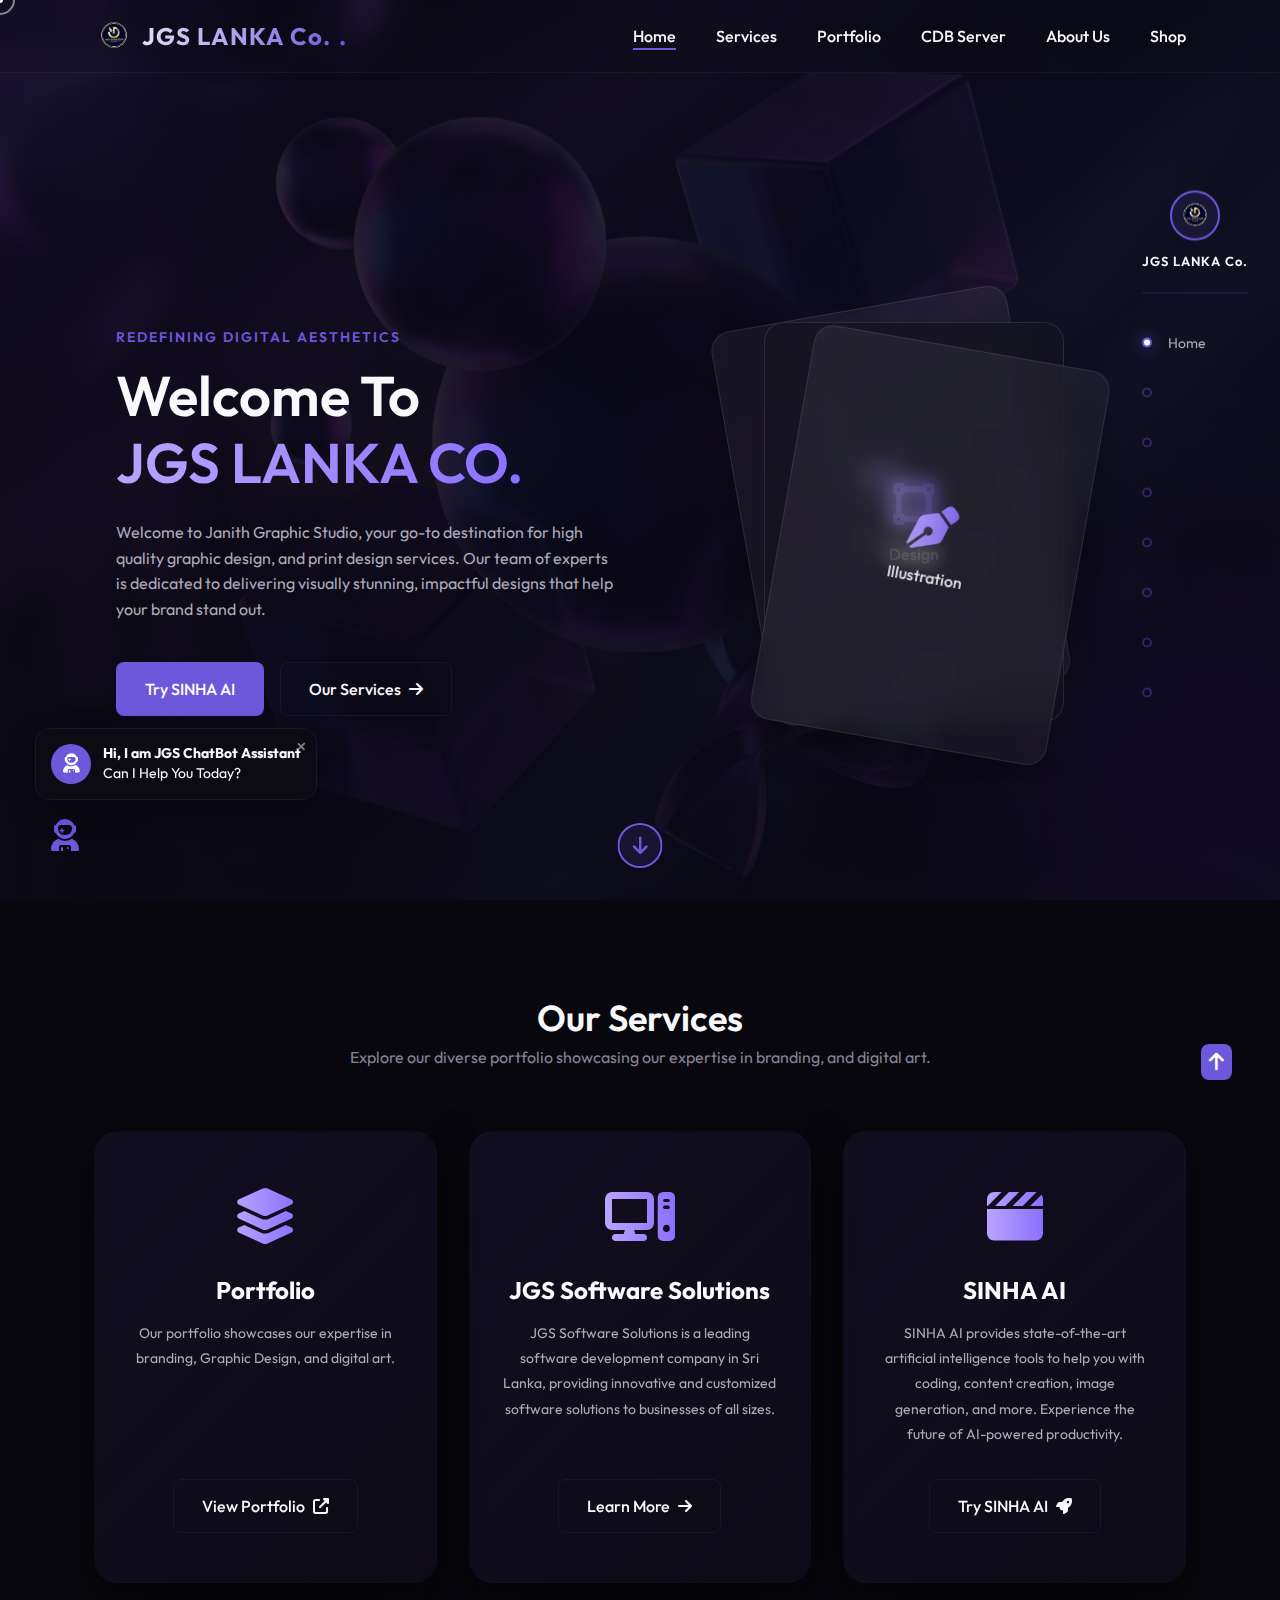
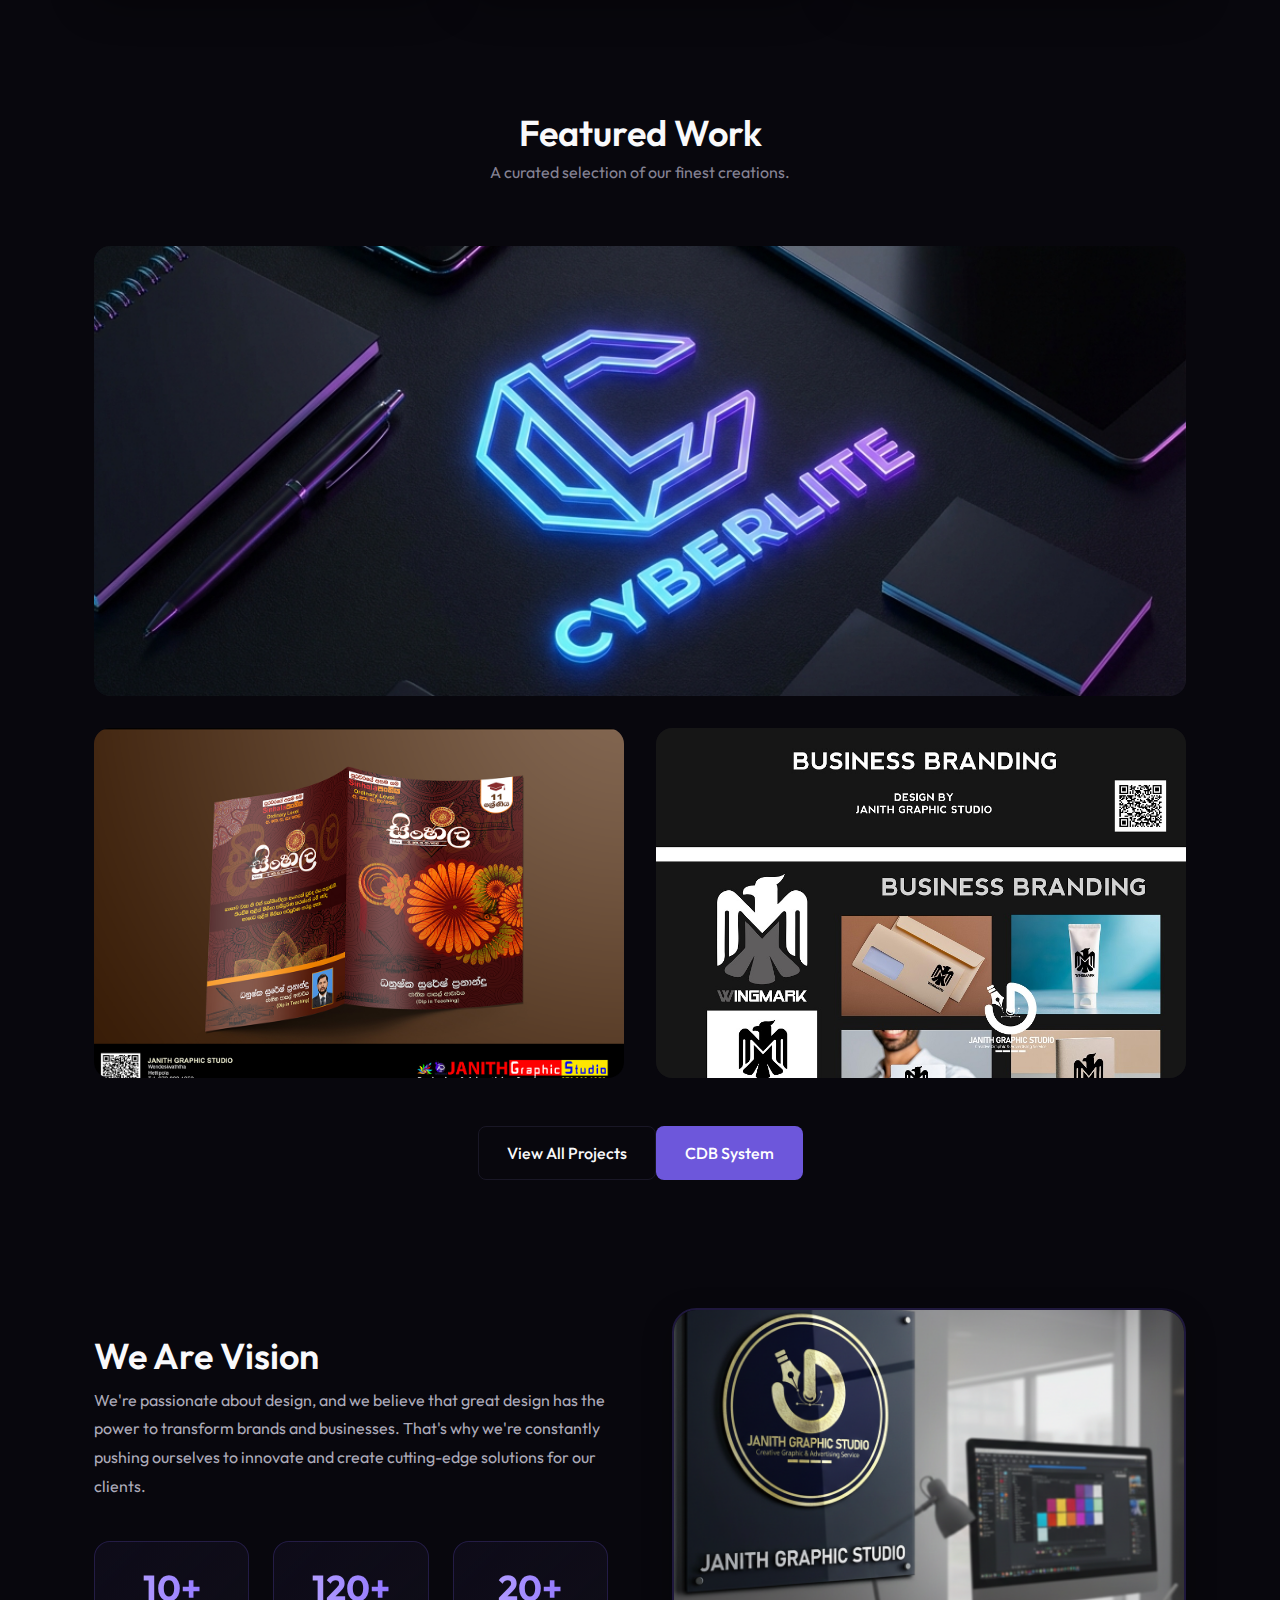
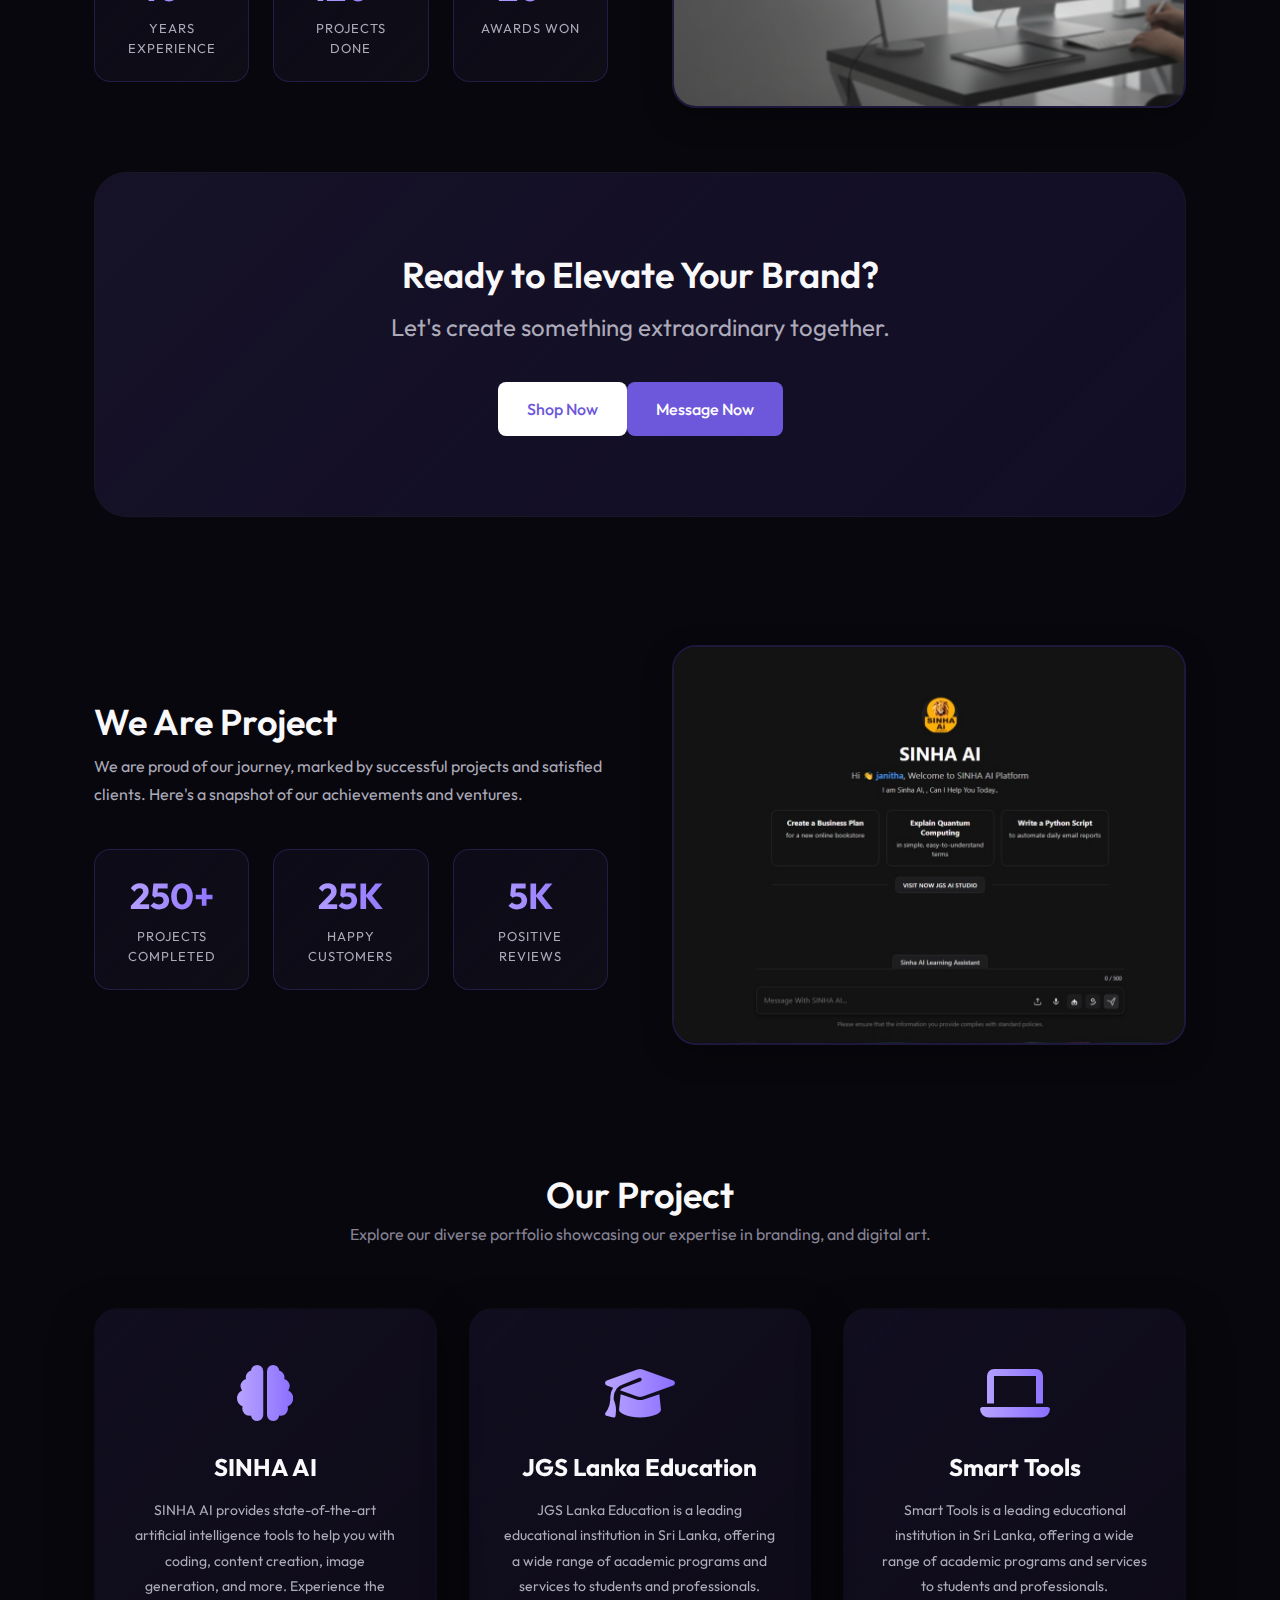
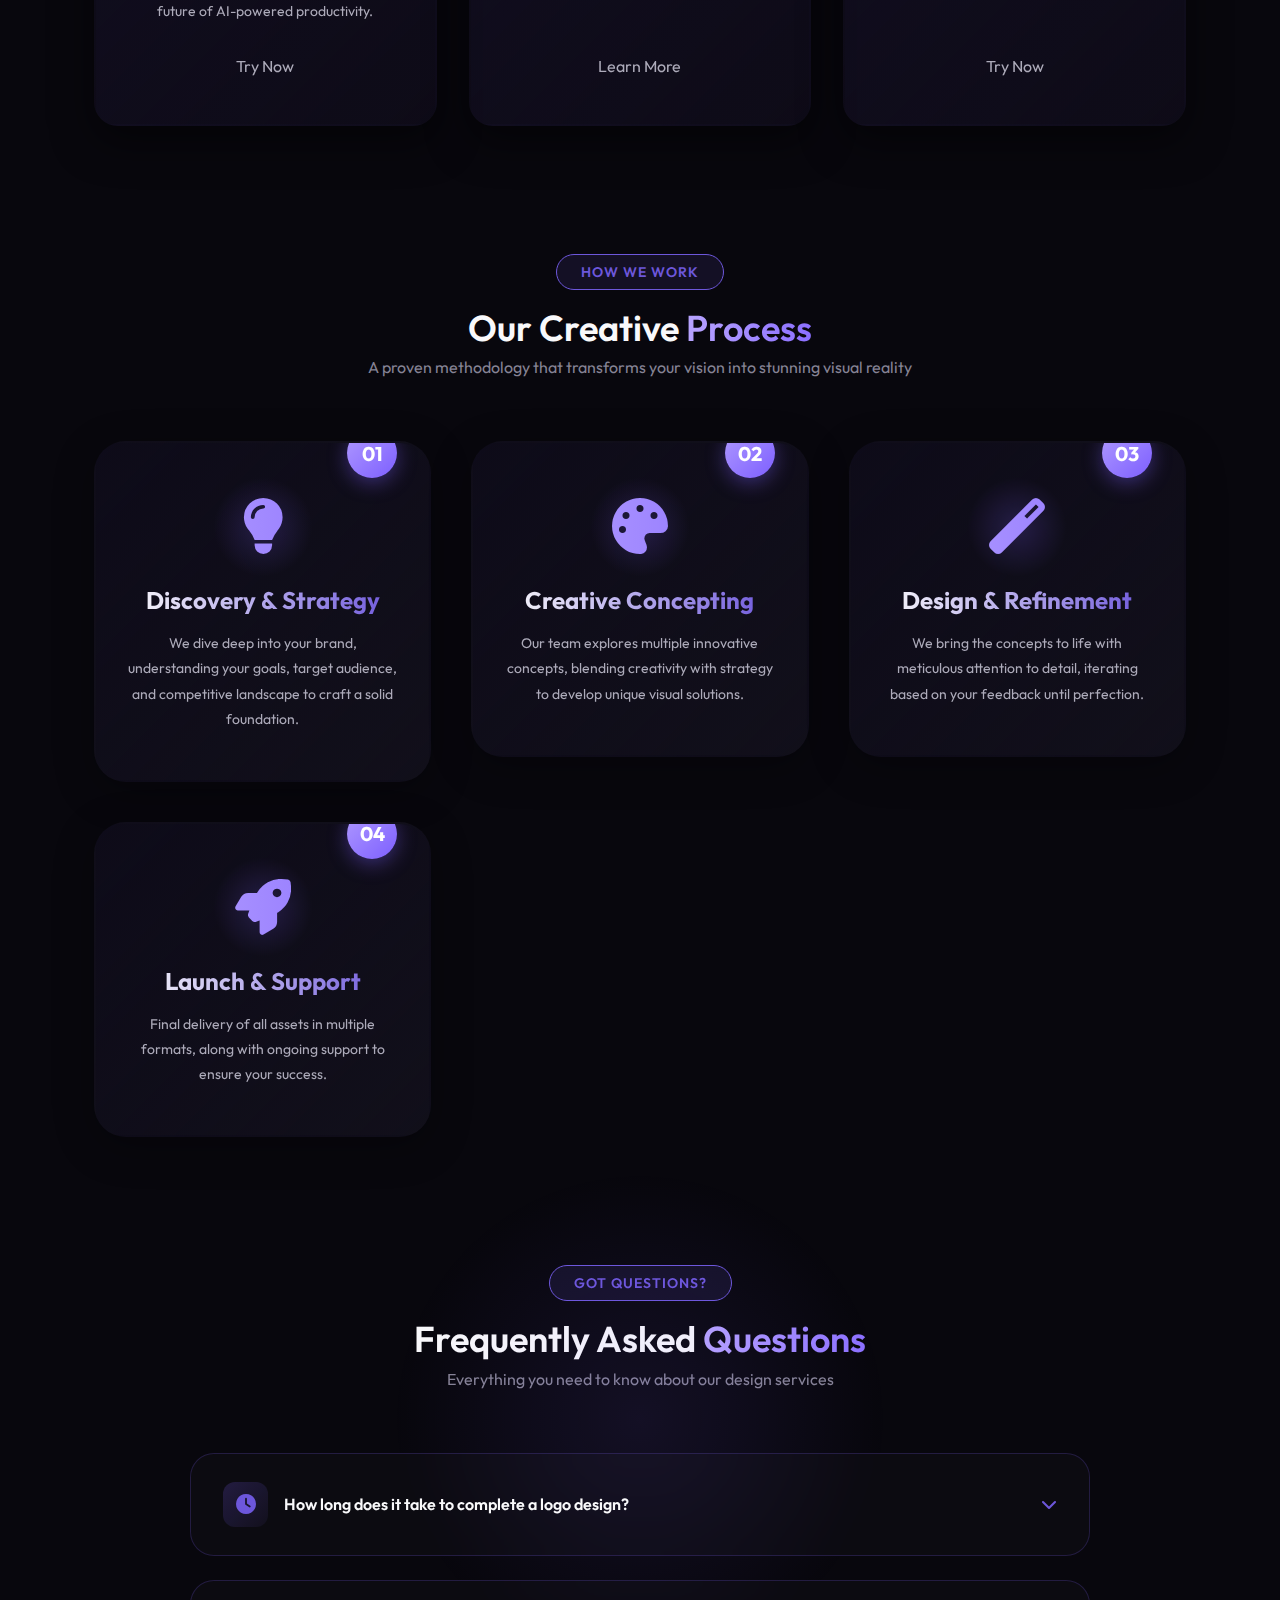
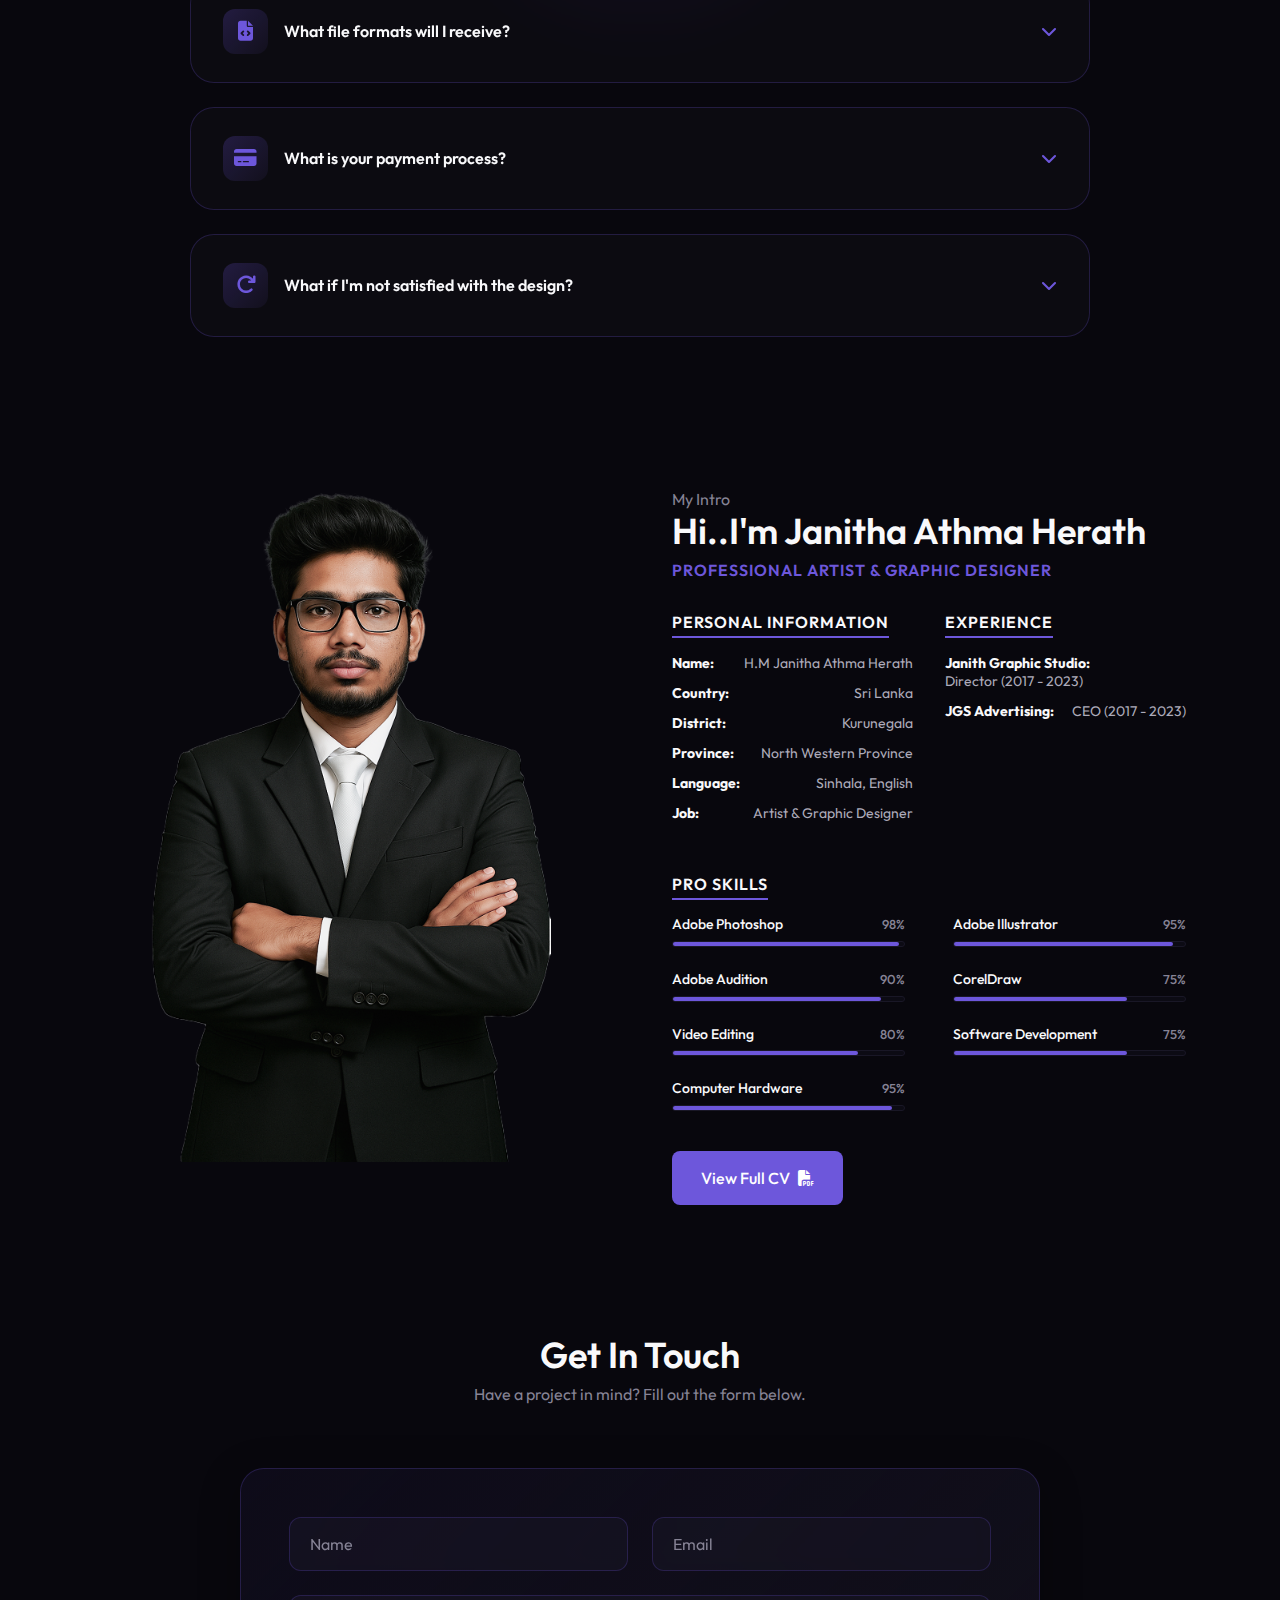
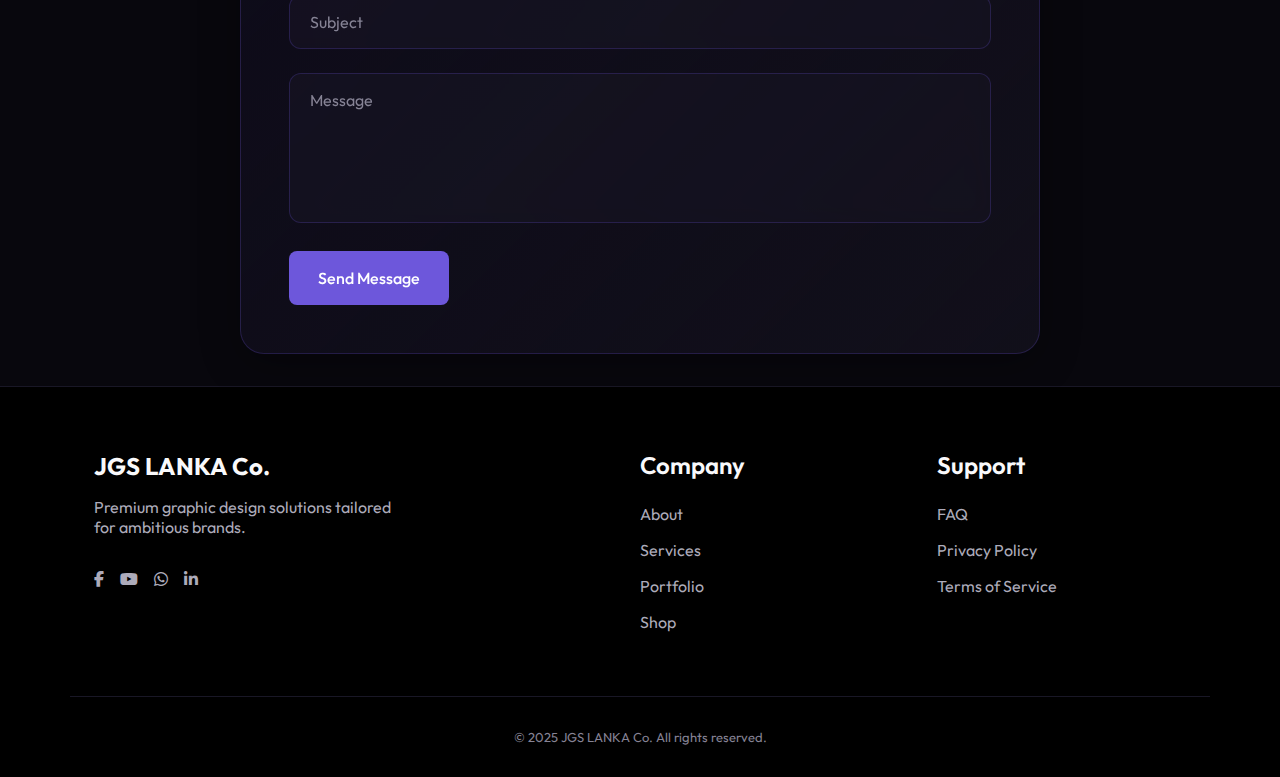
<file: index.html>
<!DOCTYPE html>
<html lang="en">

<head>
    <meta charset="UTF-8">
    <meta name="viewport" content="width=device-width, initial-scale=1.0">
    <title>Janith Graphic Studio | Premium Graphic Design & IT Solutions</title>

    <!-- SEO Meta Tags -->
    <meta name="description"
        content="Janith Graphic Studio is a premium agency in Sri Lanka specializing in creative Graphic Design and professional IT Solutions. We elevate brands with world-class visual identity and support.">
    <meta name="keywords"content="Janith Graphic Studio, JGS Lanka Co, JGS, Graphic Design, Branding, IT Services, Logo Design, Digital Art, Sri Lanka, Janith Athma Herath,">
    <meta name="author" content="Janitha Athma Herath / JGS LANKA Co.">
    <meta name="robots" content="index, follow">

    <!-- Open Graph / Facebook -->
    <meta property="og:type" content="website">
    <meta property="og:url" content="https://janithgraphicstudio.vercel.app/">
    <meta property="og:title" content="JGS LANKA Co. | Premium Graphic Design & IT Solutions">
    <meta property="og:description"content="Elevate your brand with world-class graphic design and IT solutions. Specialized in branding, digital art, and business support.">
    <meta property="og:image" content="assets/images/logo.png">

    <!-- Twitter -->
    <meta property="twitter:card" content="summary_large_image">
    <meta property="twitter:url" content="https://janithgraphicstudio.vercel.app/">
    <meta property="twitter:title" content="JGS LANKA Co. | Premium Graphic Design & IT Solutions">
    <meta property="twitter:description" content="Elevate your brand with world-class graphic design and IT solutions.">
    <meta property="twitter:image" content="assets/images/logo.png">

    <!-- Favicon -->
    <link rel="icon" type="image/png" href="assets/images/logo.png">
    <link rel="apple-touch-icon" href="assets/images/logo.png">
  <meta name="google-site-verification" content="eLaNiFPUIEO-xmLUfK3zK-Hu-7FfsFU3XCsjdjdQXMs" />

    <!-- Fonts -->
    <link rel="preconnect" href="https://fonts.googleapis.com">
    <link rel="preconnect" href="https://fonts.gstatic.com" crossorigin>
    <link href="https://fonts.googleapis.com/css2?family=Outfit:wght@300;400;500;600;700&family=Playfair+Display:ital,wght@0,400;0,600;1,400&display=swap"rel="stylesheet">

<link rel="stylesheet" href="https://cdnjs.cloudflare.com/ajax/libs/font-awesome/6.4.0/css/all.min.css"><link rel="stylesheet" href="assets/css/style.css"><link rel="stylesheet" href="assets/css/section-nav.css"></head>
   <body><div class="cursor-dot" data-cursor-dot></div><div class="cursor-outline" data-cursor-outline></div><nav class="section-nav" id="sectionNav"><div class="section-nav__brand"><div class="section-nav__logo"><img src="assets/images/logo.png" alt="JGS Lanka Co." class="section-nav__logo-img"></div><span class="section-nav__name">JGS LANKA Co.</span></div><ul class="section-nav__list"><li class="section-nav__item"><a href="#home" class="section-nav__link active" data-section="home"><span class="section-nav__dot"></span><span class="section-nav__text">Home</span></a></li><li class="section-nav__item"><a href="#services" class="section-nav__link" data-section="services"><span class="section-nav__dot"></span><span class="section-nav__text">Services</span></a></li><li class="section-nav__item"><a href="#portfolio" class="section-nav__link" data-section="portfolio"><span class="section-nav__dot"></span><span class="section-nav__text">Portfolio</span></a></li><li class="section-nav__item"><a href="#about" class="section-nav__link" data-section="about"><span class="section-nav__dot"></span><span class="section-nav__text">About</span></a></li><li class="section-nav__item"><a href="#process" class="section-nav__link" data-section="process"><span class="section-nav__dot"></span><span class="section-nav__text">Process</span></a></li><li class="section-nav__item"><a href="#faq" class="section-nav__link" data-section="faq"><span class="section-nav__dot"></span><span class="section-nav__text">FAQ</span></a></li><li class="section-nav__item"><a href="#designer" class="section-nav__link" data-section="contact"><span class="section-nav__dot"></span><span class="section-nav__text">About Me</span></a></li><li class="section-nav__item"><a href="#contact" class="section-nav__link" data-section="contact"><span class="section-nav__dot"></span><span class="section-nav__text">Contact</span></a></li></ul></nav><header class="header" id="header"><div class="container "><nav class="nav"><a href="#" class="nav__logo"><img src="assets/images/logo.png" alt="" class="nav__logo-img"> JGS LANKA Co.<span class="dot">.</span></a><div class="nav__menu" id="nav-menu"><ul class="nav__list"><li class="nav__item"><a href="#home" class="nav__link active-link">Home</a></li><li class="nav__item"><a href="#services" class="nav__link">Services</a></li><li class="nav__item"><a href="https://jgslankaportfolio.wuaze.com/" class="nav__link">Portfolio</a></li><li class="nav__item"><a href="https://companyfilehost.wuaze.com/" class="nav__link">CDB Server</a></li><li class="nav__item"><a href="#about" class="nav__link">About Us</a></li><li class="nav__item"><a href="https://jgsshop.wuaze.com/" class="nav__link button-primary">Shop</a></li></ul><div class="nav__close" id="nav-close"><i class="fa-solid fa-xmark"></i></div></div><div class="nav__toggle" id="nav-toggle"><i class="fa-solid fa-bars-staggered"></i></div></nav></div></header><main class="main"><section class="home" id="home"><div class="home__bg-elements"><img src="assets/images/hero_bg.png" alt="" class="home__bg-img"><div class="blob blob-1"></div><div class="blob blob-2"></div></div><div class="container home__container"><div class="home__content"><span class="home__subtitle">Redefining Digital Aesthetics</span><h1 class="home__title">Welcome To<br><span class="gradient-text">JGS LANKA CO.</span></h1><p class="home__description"> Welcome to Janith Graphic Studio, your go-to destination for high quality graphic design, and print design services. Our team of experts is dedicated to delivering visually stunning, impactful designs that help your brand stand out. </p><div class="home__buttons"><a href="https://sinhaai.wuaze.com/" class="button">Try SINHA AI</a><a href="#services" class="button button--ghost">Our Services <i class="fa-solid fa-arrow-right"></i></a></div></div><div class="home__visual"><div class="card-stack"><div class="card-visual card-visual--1"><i class="fa-solid fa-paint-roller"></i><span>Branding</span></div><div class="card-visual card-visual--2"><i class="fa-solid fa-vector-square"></i><span>Design</span></div><div class="card-visual card-visual--3"><i class="fa-solid fa-pen-nib"></i><span>Illustration</span></div></div></div></div></section><section class="services section" id="services"><div class="container"><div class="section__header"><h2 class="section__title">Our Services</h2><p class="section__subtitle">Explore our diverse portfolio showcasing our expertise in branding, and digital art.</p></div><div class="services__grid"><div class="service__card"><div class="service__icon"><i class="fa-solid fa-layer-group"></i></div><h3 class="service__title">Portfolio</h3><p class="service__description"> Our portfolio showcases our expertise in branding, Graphic Design, and digital art. </p><a href="https://jgslankaportfolio.wuaze.com/" class="button button--ghost" target="_blank">View Portfolio <i class="fas fa-external-link-alt"></i></a></div><div class="service__card"><div class="service__icon"><i class="fa-solid fa-computer"></i></div><h3 class="service__title">JGS Software Solutions </h3><p class="service__description"> JGS Software Solutions is a leading software development company in Sri Lanka, providing innovative and customized software solutions to businesses of all sizes. </p><a href="https://jgslankasoftwaresolution.wuaze.com/" class="button button--ghost">Learn More <i class="fas fa-arrow-right"></i></a></div><div class="service__card"><div class="service__icon"><i class="fa-solid fa-clapperboard"></i></div><h3 class="service__title">SINHA AI</h3><p class="service__description"> SINHA AI provides state-of-the-art artificial intelligence tools to help you with coding, content creation, image generation, and more. Experience the future of AI-powered productivity. </p><a href="https://sinhaai.wuaze.com/" class="button button--ghost" target="_blank">Try SINHA AI <i class="fas fa-rocket"></i></a></div></div></div></section><section class="portfolio section" id="portfolio"><div class="container"><div class="section__header"><h2 class="section__title">Featured Work</h2><p class="section__subtitle">A curated selection of our finest creations.</p></div><div class="portfolio__grid"><article class="portfolio__item large"><div class="portfolio__img-wrapper"><img src="assets/images/portfolio_1.png" alt="Nebula Tech Branding" class="portfolio__img"></div><div class="portfolio__data"><h3 class="portfolio__title"></h3><span class="portfolio__category">Design</span></div></article><article class="portfolio__item"><div class="portfolio__img-wrapper"><img src="assets/images/g4.jpg" alt="Zenith App UI" class="portfolio__img"></div><div class="portfolio__data"><h3 class="portfolio__title">CoverPage Design</h3><span class="portfolio__category">Design</span></div></article><article class="portfolio__item"><div class="portfolio__img-wrapper"><img src="assets/images/3.jpg" alt="Apex Gear Packaging" class="portfolio__img"></div><div class="portfolio__data"><h3 class="portfolio__title">WINGMARK</h3><span class="portfolio__category">Company Branding</span></div></article></div><div class="portfolio__cta"><a href="https://jgslankaportfolio.wuaze.com/" class="button button--ghost">View All Projects</a><a href="https://companyfilehost.wuaze.com/" class="button">CDB System</a></div></div></section><section class="about section" id="about"><div class="container about__container"><div class="about__data"><h2 class="section__title">We Are Vision</h2><p class="about__description"> We're passionate about design, and we believe that great design has the power to transform brands and businesses. That's why we're constantly pushing ourselves to innovate and create cutting-edge solutions for our clients. </p><div class="about__stats"><div class="stat__item"><h3 class="stat__number">10+</h3><span class="stat__label">Years Experience</span></div><div class="stat__item"><h3 class="stat__number">120+</h3><span class="stat__label">Projects Done</span></div><div class="stat__item"><h3 class="stat__number">20+</h3><span class="stat__label">Awards Won</span></div></div></div><div class="about__img"><img src="assets/images/about.png" alt="Creative Team" class="about__img-inner"></div></div></section><section class="cta section"><div class="container"><div class="cta__container"><div class="cta__content"><h2 class="cta__title">Ready to Elevate Your Brand?</h2><p class="cta__description">Let's create something extraordinary together.</p><a href="https://jgsshop.wuaze.com/" class="button button--white">Shop Now</a><a href="https://www.whatsapp.com/catalog/94702001859/?app_absent=0" class="button button--green">Message Now</a></div></div></div></section><section class="about section" id="about"><div class="container about__container"><div class="about__data"><h2 class="section__title">We Are Project</h2><p class="about__description"> We are proud of our journey, marked by successful projects and satisfied clients. Here's a snapshot of our achievements and ventures. </p><div class="about__stats"><div class="stat__item"><h3 class="stat__number">250+</h3><span class="stat__label">Projects Completed</span></div><div class="stat__item"><h3 class="stat__number">25K</h3><span class="stat__label">Happy Customers</span></div><div class="stat__item"><h3 class="stat__number">5K</h3><span class="stat__label">Positive Reviews</span></div></div></div><div class="about__img"><img src="assets/images/project.jpg" alt="Creative Team" class="about__img-inner"></div></div></section><section class="services section" id="services"><div class="container"><div class="section__header"><h2 class="section__title">Our Project</h2><p class="section__subtitle">Explore our diverse portfolio showcasing our expertise in branding, and digital art.</p></div><div class="services__grid"><div class="service__card"><div class="service__icon"><i class="fa-solid fa-brain"></i></div><h3 class="service__title">SINHA AI</h3><p class="service__description"> SINHA AI provides state-of-the-art artificial intelligence tools to help you with coding, content creation, image generation, and more. Experience the future of AI-powered productivity. </p><a href="https://sinhaai.wuaze.com/" class="service__link">Try Now</a></div><div class="service__card"><div class="service__icon"><i class="fa-solid fa-graduation-cap"></i></div><h3 class="service__title">JGS Lanka Education</h3><p class="service__description"> JGS Lanka Education is a leading educational institution in Sri Lanka, offering a wide range of academic programs and services to students and professionals. </p><a href="https://sites.google.com/view/jgssoftware/home" class="service__link">Learn More</a></div><div class="service__card"><div class="service__icon"><i class="fa-solid fa-laptop"></i></div><h3 class="service__title">Smart Tools</h3><p class="service__description"> Smart Tools is a leading educational institution in Sri Lanka, offering a wide range of academic programs and services to students and professionals. </p><a href="https://sinhaai.wuaze.com/smarttool/" class="service__link">Try Now</a></div></div></div></section><section id="process" class="process section"><div class="container"><div class="section__header"><span class="section__badge" data-aos="fade-down">How We Work</span><h2 class="section__title" data-aos="fade-up">Our Creative <span class="gradient-text">Process</span></h2><p class="section__subtitle" data-aos="fade-up" data-aos-delay="100">A proven methodology that transforms your vision into stunning visual reality</p></div><div class="process-timeline"><div class="process-card" data-aos="zoom-in" data-aos-delay="100"><div class="process-card-inner"><div class="process-number-badge">01</div><div class="process-icon-wrapper"><div class="process-icon"><i class="fas fa-lightbulb"></i></div></div><h3 class="process-title">Discovery & Strategy</h3><p class="process-description">We dive deep into your brand, understanding your goals, target audience, and competitive landscape to craft a solid foundation.</p></div></div><div class="process-card" data-aos="zoom-in" data-aos-delay="200"><div class="process-card-inner"><div class="process-number-badge">02</div><div class="process-icon-wrapper"><div class="process-icon"><i class="fas fa-palette"></i></div></div><h3 class="process-title">Creative Concepting</h3><p class="process-description">Our team explores multiple innovative concepts, blending creativity with strategy to develop unique visual solutions.</p></div></div><div class="process-card" data-aos="zoom-in" data-aos-delay="300"><div class="process-card-inner"><div class="process-number-badge">03</div><div class="process-icon-wrapper"><div class="process-icon"><i class="fas fa-magic"></i></div></div><h3 class="process-title">Design & Refinement</h3><p class="process-description">We bring the concepts to life with meticulous attention to detail, iterating based on your feedback until perfection.</p></div></div><div class="process-card" data-aos="zoom-in" data-aos-delay="400"><div class="process-card-inner"><div class="process-number-badge">04</div><div class="process-icon-wrapper"><div class="process-icon"><i class="fas fa-rocket"></i></div></div><h3 class="process-title">Launch & Support</h3><p class="process-description">Final delivery of all assets in multiple formats, along with ongoing support to ensure your success.</p></div></div></div></div></section><section id="faq" class="faq section"><div class="container"><div class="section__header"><span class="section__badge" data-aos="fade-down">Got Questions?</span><h2 class="section__title" data-aos="fade-up">Frequently Asked <span class="gradient-text">Questions</span></h2><p class="section__subtitle" data-aos="fade-up" data-aos-delay="100">Everything you need to know about our design services</p></div><div class="faq-wrapper" data-aos="fade-up" data-aos-delay="200"><div class="accordion-item"><div class="accordion-header"><div class="accordion-question"><span class="accordion-icon"><i class="fas fa-clock"></i></span><span class="accordion-text">How long does it take to complete a logo design?</span></div><i class="fas fa-chevron-down accordion-arrow"></i></div><div class="accordion-content"><div class="accordion-content-inner"><p>Typically, initial concepts are delivered within 2-3 business days. The complete process, including revisions and final delivery, takes 5-7 days on average. Timeline may vary based on project complexity and revision requirements.</p></div></div></div><div class="accordion-item"><div class="accordion-header"><div class="accordion-question"><span class="accordion-icon"><i class="fas fa-file-code"></i></span><span class="accordion-text">What file formats will I receive?</span></div><i class="fas fa-chevron-down accordion-arrow"></i></div><div class="accordion-content"><div class="accordion-content-inner"><p>Upon final approval, you receive all industry-standard formats:</p><ul><li><strong>AI / EPS</strong> - Editable vector source files</li><li><strong>SVG</strong> - Web-optimized vector format</li><li><strong>PNG</strong> - Transparent background, high-resolution</li><li><strong>JPG</strong> - Print-ready, high-quality images</li><li><strong>PDF</strong> - Universal format for presentations</li></ul><p>All files are optimized for both digital and print use.</p></div></div></div><div class="accordion-item"><div class="accordion-header"><div class="accordion-question"><span class="accordion-icon"><i class="fas fa-credit-card"></i></span><span class="accordion-text">What is your payment process?</span></div><i class="fas fa-chevron-down accordion-arrow"></i></div><div class="accordion-content"><div class="accordion-content-inner"><p>We require a 50% deposit to begin your project, with the remaining 50% due before final file delivery. We accept bank transfers and all major payment methods for your convenience.</p></div></div></div><div class="accordion-item"><div class="accordion-header"><div class="accordion-question"><span class="accordion-icon"><i class="fas fa-redo"></i></span><span class="accordion-text">What if I'm not satisfied with the design?</span></div><i class="fas fa-chevron-down accordion-arrow"></i></div><div class="accordion-content"><div class="accordion-content-inner"><p>Your satisfaction is our top priority. If you're not happy with initial concepts, we'll explore new directions aligned with your vision. All packages include multiple revision rounds to ensure you love the final result.</p></div></div></div></div></div></section><section class="designer section" id="designer"><div class="container designer__container"><div class="designer__content"><span class="section__subtitle">My Intro</span><h2 class="section__title">Hi..I'm Janitha Athma Herath</h2><span class="designer__profession">PROFESSIONAL ARTIST & GRAPHIC DESIGNER</span><div class="designer__data-grid"><div class="designer__info-group"><h3 class="designer__heading">PERSONAL INFORMATION</h3><ul class="designer__info-list"><li><strong>Name:</strong> H.M Janitha Athma Herath</li><li><strong>Country:</strong> Sri Lanka</li><li><strong>District:</strong> Kurunegala</li><li><strong>Province:</strong> North Western Province</li><li><strong>Language:</strong> Sinhala, English</li><li><strong>Job:</strong> Artist & Graphic Designer</li></ul></div><div class="designer__info-group"><h3 class="designer__heading">EXPERIENCE</h3><ul class="designer__info-list"><li><strong>Janith Graphic Studio:</strong> Director (2017 - 2023)</li><li><strong>JGS Advertising:</strong> CEO (2017 - 2023)</li></ul></div></div><div class="designer__skills"><h3 class="designer__heading">PRO SKILLS</h3><div class="skills__container"><div class="skills__data"><div class="skills__titles"><h3 class="skills__name">Adobe Photoshop</h3><span class="skills__number">98%</span></div><div class="skills__bar"><span class="skills__percentage" style="width: 98%;"></span></div></div><div class="skills__data"><div class="skills__titles"><h3 class="skills__name">Adobe Illustrator</h3><span class="skills__number">95%</span></div><div class="skills__bar"><span class="skills__percentage" style="width: 95%;"></span></div></div><div class="skills__data"><div class="skills__titles"><h3 class="skills__name">Adobe Audition</h3><span class="skills__number">90%</span></div><div class="skills__bar"><span class="skills__percentage" style="width: 90%;"></span></div></div><div class="skills__data"><div class="skills__titles"><h3 class="skills__name">CorelDraw</h3><span class="skills__number">75%</span></div><div class="skills__bar"><span class="skills__percentage" style="width: 75%;"></span></div></div><div class="skills__data"><div class="skills__titles"><h3 class="skills__name">Video Editing</h3><span class="skills__number">80%</span></div><div class="skills__bar"><span class="skills__percentage" style="width: 80%;"></span></div></div><div class="skills__data"><div class="skills__titles"><h3 class="skills__name">Software Development</h3><span class="skills__number">75%</span></div><div class="skills__bar"><span class="skills__percentage" style="width: 75%;"></span></div></div><div class="skills__data"><div class="skills__titles"><h3 class="skills__name">Computer Hardware</h3><span class="skills__number">95%</span></div><div class="skills__bar"><span class="skills__percentage" style="width: 95%;"></span></div></div></div></div><div class="designer__buttons"><a href="#" class="button">View Full CV <i class="fa-solid fa-file-pdf"></i></a></div></div><div class="designer__img-wrapper"><img src="assets/images/my.png" alt="Janitha Athma Herath" class="designer__img"></div></div></section><section class="contact section" id="contact"><div class="container"><div class="section__header"><h2 class="section__title">Get In Touch</h2><p class="section__subtitle">Have a project in mind? Fill out the form below.</p></div><div class="contact__container"><form action="" class="contact__form" id="contact-form"><div class="contact__group"><div class="contact__input-div"><input type="text" placeholder="Name" class="contact__input" id="contact-name"></div><div class="contact__input-div"><input type="email" placeholder="Email" class="contact__input" id="contact-email"></div></div><div class="contact__input-div"><input type="text" placeholder="Subject" class="contact__input" id="contact-subject"></div><div class="contact__input-div"><textarea placeholder="Message" cols="30" rows="6" class="contact__input textarea" id="contact-message"></textarea></div><button type="submit" class="button">Send Message</button></form></div></div></section></main><footer class="footer"><div class="container footer__container"><div class="footer__content"><a href="#" class="footer__logo">JGS LANKA Co.</a><p class="footer__description"> Premium graphic design solutions tailored for ambitious brands. </p><div class="footer__social"><a href="https://www.facebook.com/janithgraphicstudio.eblog?_rdc=1&_rdr#" target="_blank" class="social-icon"><i class="fab fa-facebook-f"></i></a><a href="https://www.youtube.com/channel/UCihEwYPV1pACRyi0fJlboRQ" target="_blank" class="social-icon"><i class="fab fa-youtube"></i></a><a href="https://www.whatsapp.com/catalog/94702001859/?app_absent=0" target="_blank" class="social-icon"><i class="fab fa-whatsapp"></i></a><a href="https://www.linkedin.com/in/janitha-athma-herath-a7a3ba271/" target="_blank" class="social-icon"><i class="fab fa-linkedin-in"></i></a></div></div><div class="footer__links"><h3 class="footer__title">Company</h3><ul class="footer__list"><li><a href="#about" class="footer__link">About</a></li><li><a href="#services" class="footer__link">Services</a></li><li><a href="https://jgslankaportfolio.wuaze.com/" class="footer__link">Portfolio</a></li><li><a href="https://jgsshop.wuaze.com/" class="footer__link">Shop</a></li></ul></div><div class="footer__links"><h3 class="footer__title">Support</h3><ul class="footer__list"><li><a href="#" class="footer__link">FAQ</a></li><li><a href="#" class="footer__link">Privacy Policy</a></li><li><a href="#" class="footer__link">Terms of Service</a></li></ul></div></div><div class="container footer__bottom"><p class="footer__copy">&copy; 2025 JGS LANKA Co. All rights reserved.</p></div></footer><a href="#" class="scrollup" id="scroll-up"><i class="fa-solid fa-arrow-up"></i></a><a href="#services" class="scrolldown" id="scroll-down"><i class="fa-solid fa-arrow-down"></i></a><div class="chatbot-container"><div class="chatbot-panel"><div class="chatbot-header"><h3>JGS ChatBot Assistant</h3><button class="chatbot-close">&times;</button></div><div class="chatbot-messages" id="chatbot-messages"></div><div class="chatbot-input"><input type="text" placeholder="Type your message..." id="user-input"><button id="get-started-btn"><i class="fas fa-paper-plane"></i></button></div></div><button class="chatbot-button pulse" id="chatbot-button"><i class="fa-solid fa-user-astronaut"></i></button></div><div class="chatbot-notification" id="chatbot-notification"><div class="chatbot-notification-content"><span class="chatbot-notification-avatar"><i class="fa-solid fa-user-astronaut"></i></span><div class="chatbot-notification-message"><strong>Hi, I am JGS ChatBot Assistant</strong><br> Can I Help You Today? </div></div><span class="chatbot-notification-close" id="chatbot-notification-close">&times;</span></div><script src="assets/js/script.js"></script></body></html>
    <!-- Structured Data (JSON-LD) -->
    <script type="application/ld+json">
    {
      "@context": "https://schema.org",
      "@type": "ProfessionalService",
      "name": "JGS LANKA Co.",
      "image": "assets/images/logo.png",
      "@id": "https://janithgraphicstudio.vercel.app/",
      "url": "https://janithgraphicstudio.vercel.app/",
      "telephone": "+94702001859",
      "address": {
        "@type": "PostalAddress",
        "streetAddress": "Main Street",
        "addressLocality": "Ibbagamuwa",
        "addressRegion": "Kurunegala",
        "postalCode": "60500",
        "addressCountry": "LK"
      },
      "openingHoursSpecification": {
        "@type": "OpeningHoursSpecification",
        "dayOfWeek": [
          "Monday",
          "Tuesday",
          "Wednesday",
          "Thursday",
          "Friday",
          "Saturday",
          "Sunday"
        ],
        "opens": "08:00",
        "closes": "20:00"
      },
      "sameAs": [
        "https://www.facebook.com/jgslanka",
        "https://www.instagram.com/jgslanka"
      ],
      "priceRange": "$$"
    }
    </script>
</body>

</html>
</file>
<file: assets/css/style.css>
@import url('https://fonts.googleapis.com/css2?family=Outfit:wght@300;400;500;600;700&family=Playfair+Display:ital,wght@0,400;0,600;1,400&display=swap');:root {--header-height:4.5rem;--hue:250;--first-color:hsl(var(--hue),65%,60%);--first-color-alt:hsl(var(--hue),60%,55%);--title-color:hsl(var(--hue),15%,98%);--text-color:hsl(var(--hue),10%,70%);--text-color-light:hsl(var(--hue),8%,55%);--body-color:hsl(var(--hue),30%,4%);--container-color:hsl(var(--hue),28%,6%);--border-color:hsl(var(--hue),25%,12%);--white-color:#fff;--gradient-text:linear-gradient(90deg,#b8a4ff 0%,#8b6fff 100%);--gradient-bg:linear-gradient(135deg,rgba(25,20,45,0.8) 0%,rgba(100,70,255,0.1) 100%);--gradient-card:linear-gradient(135deg,rgba(125,95,255,0.08) 0%,rgba(15,12,25,0.9) 100%);--body-font:'Outfit',sans-serif;--second-font:'Playfair Display',serif;--h1-font-size:3.5rem;--h2-font-size:2.25rem;--h3-font-size:1.5rem;--normal-font-size:1rem;--small-font-size:0.875rem;--smaller-font-size:0.813rem;--font-medium:500;--font-semi-bold:600;--font-bold:700;--z-tooltip:10;--z-fixed:100;--z-modal:1000;}@media screen and (max-width:968px) {:root {--h1-font-size:2.5rem;--h2-font-size:1.75rem;--h3-font-size:1.25rem;--normal-font-size:.938rem;--small-font-size:.813rem;--smaller-font-size:.75rem;}}* {box-sizing:border-box;padding:0;margin:0;}html {scroll-behavior:smooth;}body {font-family:var(--body-font);font-size:var(--normal-font-size);background-color:var(--body-color);color:var(--text-color);overflow-x:hidden;}h1,h2,h3 {color:var(--title-color);font-weight:var(--font-semi-bold);line-height:1.2;}ul {list-style:none;}a {text-decoration:none;color:inherit;}img {max-width:100%;height:auto;display:block;}button {cursor:pointer;border:none;outline:none;font-family:var(--body-font);}.cursor-dot,.cursor-outline {position:fixed;top:0;left:0;transform:translate(-50%,-50%);border-radius:50%;z-index:9999;pointer-events:none;}.cursor-dot {width:6px;height:6px;background-color:var(--white-color);}.cursor-outline {width:30px;height:30px;border:2px solid rgba(255,255,255,0.5);transition:width 0.2s,height 0.2s,background-color 0.2s;}body:hover .cursor-outline {width:30px;height:30px;}.container {max-width:1140px;margin-left:auto;margin-right:auto;padding-left:1.5rem;padding-right:1.5rem;}.section {padding:6rem 0 2rem;}.section__header {text-align:center;margin-bottom:4rem;}.section__title {font-size:var(--h2-font-size);margin-bottom:0.5rem;}.section__subtitle {display:block;font-size:var(--normal-font-size);color:var(--text-color-light);}.gradient-text {background:var(--gradient-text);-webkit-background-clip:text;color:transparent;display:inline-block;}.button {display:inline-flex;align-items:center;justify-content:center;column-gap:0.5rem;padding:1rem 1.75rem;background-color:var(--first-color);color:var(--white-color);border-radius:0.5rem;font-weight:var(--font-medium);transition:.3s;font-size:var(--normal-font-size);border:1px solid transparent;}.button:hover {background-color:var(--first-color-alt);transform:translateY(-2px);box-shadow:0 8px 24px rgba(125,95,255,0.25);}.button--ghost {background-color:transparent;border:1px solid var(--border-color);color:var(--title-color);}.button--ghost:hover {background-color:var(--container-color);border-color:var(--first-color);}.button--white {background-color:var(--white-color);color:var(--first-color);}.button--green:hover {background-color:green;}.button--white:hover {background-color:var(--title-color);}.header {width:100%;position:fixed;top:0;left:0;z-index:var(--z-fixed);background-color:rgba(0,0,0,0.068);transition:.4s;backdrop-filter:blur(10px);-webkit-backdrop-filter:blur(10px);border-bottom:1px solid rgba(255,255,255,0.05);}.header.scroll-header {background-color:rgba(20,18,30,0.8);backdrop-filter:blur(12px);box-shadow:0 4px 16px rgba(0,0,0,0.1);height:calc(var(--header-height) - 0.5rem);}.nav {height:var(--header-height);display:flex;justify-content:space-between;align-items:center;}.nav__logo {color:var(--title-color);font-weight:var(--font-bold);font-size:1.5rem;letter-spacing:1px;display:flex;align-items:center;gap:0.5rem;background:linear-gradient(90deg,#fff,var(--first-color));-webkit-background-clip:text;-webkit-text-fill-color:transparent;background-clip:text;}.nav__logo-img {width:40px;height:auto;border-radius:5px;}.dot {color:var(--first-color);}.nav__list {display:flex;column-gap:2.5rem;align-items:center;}.nav__link {color:var(--title-color);font-size:var(--normal-font-size);font-weight:var(--font-medium);transition:.3s;position:relative;}.nav__link:not(.button-primary)::after {content:'';position:absolute;width:0;height:2px;bottom:-4px;left:0;background-color:var(--first-color);transition:.3s;}.nav__link:not(.button-primary):hover::after {width:100%;}.nav__link:hover {color:var(--first-color);text-shadow:0 0 10px rgba(125,95,255,0.5);}.nav__link.active-link::after {width:100%;}.nav__close,.nav__toggle {display:none;}.home {padding-top:9rem;position:relative;overflow:hidden;min-height:100vh;display:flex;align-items:center;}.home__container {display:grid;grid-template-columns:1fr 1fr;align-items:center;column-gap:3rem;}.home__bg-elements {position:absolute;top:0;left:0;width:100%;height:100%;overflow:hidden;z-index:-1;}.home__bg-elements::after {content:'';position:absolute;inset:0;background:linear-gradient(180deg,rgba(10,8,20,0.747) 0%,rgba(10,8,20,0.863) 100%);z-index:1;pointer-events:none;}.home__bg-elements .blob {position:absolute;filter:blur(90px);z-index:-1;opacity:0.5;}.home__bg-img {position:absolute;top:0;left:0;width:100%;height:100%;object-fit:cover;z-index:-2;opacity:0.6;mix-blend-mode:lighten;filter:brightness(1.3);}.blob-1 {width:300px;height:300px;background-color:var(--first-color);top:-10%;left:-10%;border-radius:50%;animation:float 8s ease-in-out infinite;}.blob-2 {width:400px;height:400px;background-color:#5b21b6;bottom:-10%;right:-10%;border-radius:50%;animation:float 10s ease-in-out infinite reverse;}.home__subtitle {display:block;font-size:var(--small-font-size);color:var(--first-color);font-weight:var(--font-semi-bold);margin-bottom:1rem;letter-spacing:2px;text-transform:uppercase;}.home__title {font-size:var(--h1-font-size);margin-bottom:1.5rem;}.home__description {color:var(--text-color);margin-bottom:2.5rem;max-width:500px;line-height:1.6;}.home__buttons {display:flex;gap:1rem;}.card-stack {position:relative;width:300px;height:400px;margin:0 auto;animation:floatStack 6s ease-in-out infinite;}.card-visual {position:absolute;width:100%;height:100%;background:rgba(255,255,255,0.05);backdrop-filter:blur(10px);border:1px solid rgba(255,255,255,0.1);border-radius:20px;display:flex;flex-direction:column;justify-content:center;align-items:center;box-shadow:0 20px 40px rgba(0,0,0,0.2);transition:0.5s;color:var(--title-color);font-weight:500;}.card-visual i {font-size:3rem;margin-bottom:1rem;background:var(--gradient-text);-webkit-background-clip:text;color:transparent;}.card-visual--1 {transform:rotate(-10deg) translate(-20px,-20px);z-index:1;}.card-visual--2 {transform:rotate(0deg);z-index:2;background:rgba(20,18,30,0.7);}.card-visual--3 {transform:rotate(10deg) translate(20px,20px);z-index:3;opacity:0.9;}.card-stack:hover .card-visual--1 {transform:rotate(-25deg) translate(-50px,-20px);}.card-stack:hover .card-visual--3 {transform:rotate(25deg) translate(50px,20px);}.services__grid {display:grid;grid-template-columns:repeat(auto-fit,minmax(300px,1fr));gap:2rem;}.service__card {background:var(--gradient-card);backdrop-filter:blur(20px);-webkit-backdrop-filter:blur(20px);border:2px solid transparent;padding:3rem 2rem;border-radius:1.5rem;transition:all .5s cubic-bezier(0.23,1,0.32,1);text-align:center;position:relative;overflow:hidden;box-shadow:0 15px 40px rgba(0,0,0,0.5);display:flex;flex-direction:column;align-items:center;}.service__card::before {content:'';position:absolute;inset:0;border-radius:1.5rem;padding:2px;background:linear-gradient(135deg,var(--first-color),transparent,var(--first-color));-webkit-mask:linear-gradient(#fff 0 0) content-box,linear-gradient(#fff 0 0);-webkit-mask-composite:xor;mask:linear-gradient(#fff 0 0) content-box,linear-gradient(#fff 0 0);mask-composite:exclude;opacity:0;transition:opacity 0.5s ease;pointer-events:none;z-index:0;}.service__card:hover::before {opacity:1;}.service__card:hover {transform:translateY(-12px) scale(1.02);box-shadow:0 20px 50px rgba(125,95,255,0.25);}.service__icon {font-size:3.5rem;margin-bottom:1.5rem;background:var(--gradient-text);-webkit-background-clip:text;-webkit-text-fill-color:transparent;background-clip:text;transition:transform .3s ease;position:relative;z-index:1;}.service__card:hover .service__icon {transform:scale(1.1);}.service__title {font-size:var(--h3-font-size);margin-bottom:1rem;color:var(--title-color);font-weight:var(--font-bold);position:relative;z-index:1;}.service__description {font-size:var(--small-font-size);line-height:1.8;margin-bottom:2rem;color:var(--text-color);flex-grow:1;position:relative;z-index:1;}.service__card .button {position:relative;z-index:2;margin-top:auto;}.portfolio__grid {display:grid;grid-template-columns:repeat(2,1fr);gap:2rem;margin-bottom:3rem;}.portfolio__item {position:relative;border-radius:1rem;overflow:hidden;cursor:pointer;background-color:var(--container-color);}.portfolio__item.large {grid-column:span 2;height:450px;}.portfolio__item:not(.large) {height:350px;}.portfolio__img-wrapper {width:100%;height:100%;overflow:hidden;}.portfolio__img {width:100%;height:100%;object-fit:cover;transition:transform 0.6s cubic-bezier(0.25,0.46,0.45,0.94);}.portfolio__item:hover .portfolio__img {transform:scale(1.1);}.portfolio__data {position:absolute;bottom:0;left:0;width:100%;padding:2rem;background:linear-gradient(to top,rgba(0,0,0,0.9),transparent);transform:translateY(20px);opacity:0;transition:.4s;}.portfolio__item:hover .portfolio__data {opacity:1;transform:translateY(0);}.portfolio__title {font-size:var(--h2-font-size);margin-bottom:0.25rem;}.portfolio__category {color:var(--first-color);font-size:var(--small-font-size);}.portfolio__cta {text-align:center;}.about__container {display:grid;grid-template-columns:1fr 1fr;column-gap:4rem;align-items:center;}.about__description {margin-bottom:2.5rem;line-height:1.8;color:var(--text-color);}.about__stats {display:grid;grid-template-columns:repeat(3,1fr);gap:1.5rem;}.stat__item {background:linear-gradient(135deg,rgba(125,95,255,0.05) 0%,rgba(20,18,30,0.6) 100%);backdrop-filter:blur(10px);-webkit-backdrop-filter:blur(10px);border:1px solid rgba(125,95,255,0.2);border-radius:1rem;padding:1.5rem;text-align:center;transition:all .3s ease;}.stat__item:hover {transform:translateY(-5px);border-color:var(--first-color);box-shadow:0 10px 25px rgba(125,95,255,0.2);}.stat__number {font-size:var(--h2-font-size);background:var(--gradient-text);-webkit-background-clip:text;-webkit-text-fill-color:transparent;background-clip:text;margin-bottom:0.5rem;font-weight:var(--font-bold);}.stat__label {font-size:var(--smaller-font-size);color:var(--text-color);text-transform:uppercase;letter-spacing:1px;}.about__img {height:400px;border-radius:1.5rem;overflow:hidden;border:2px solid rgba(125,95,255,0.2);box-shadow:0 10px 30px rgba(0,0,0,0.3);}.about__img-inner {width:100%;height:100%;object-fit:cover;transition:transform .5s ease;}.about__img:hover .about__img-inner {transform:scale(1.05);}.cta {padding:0;}.cta__container {background:var(--gradient-bg);padding:5rem 2rem;border-radius:2rem;text-align:center;border:1px solid var(--border-color);position:relative;overflow:hidden;margin:2rem 0;}.cta__title {font-size:var(--h2-font-size);margin-bottom:1rem;}.cta__description {margin-bottom:2.5rem;font-size:var(--h3-font-size);color:var(--text-color);}.section__badge {display:inline-block;padding:0.5rem 1.5rem;background:rgba(125,95,255,0.1);border:1px solid var(--first-color);border-radius:50px;color:var(--first-color);font-size:var(--small-font-size);font-weight:var(--font-semi-bold);text-transform:uppercase;letter-spacing:1px;margin-bottom:1rem;}.process-timeline {display:grid;grid-template-columns:repeat(auto-fit,minmax(280px,1fr));gap:2.5rem;margin-top:4rem;position:relative;}.process-card {position:relative;perspective:1000px;}.process-card-inner {background:linear-gradient(135deg,rgba(125,95,255,0.05) 0%,rgba(20,18,30,0.8) 100%);backdrop-filter:blur(20px);-webkit-backdrop-filter:blur(20px);border:2px solid transparent;border-radius:2rem;padding:3rem 2rem;text-align:center;position:relative;overflow:hidden;transition:all 0.5s cubic-bezier(0.23,1,0.32,1);box-shadow:0 10px 40px rgba(0,0,0,0.3);}.process-card-inner::before {content:'';position:absolute;inset:0;border-radius:2rem;padding:2px;background:linear-gradient(135deg,var(--first-color),transparent,var(--first-color));-webkit-mask:linear-gradient(#fff 0 0) content-box,linear-gradient(#fff 0 0);-webkit-mask-composite:xor;mask-composite:exclude;opacity:0;transition:opacity 0.5s ease;}.process-card:hover .process-card-inner::before {opacity:1;}.process-card:hover .process-card-inner {transform:translateY(-15px) scale(1.02);box-shadow:0 25px 60px rgba(125,95,255,0.3);}.process-number-badge {position:absolute;top:-15px;right:2rem;width:50px;height:50px;background:linear-gradient(135deg,#b09aff,#7d5fff);border-radius:50%;display:flex;align-items:center;justify-content:center;font-size:1.25rem;font-weight:var(--font-bold);color:var(--white-color);box-shadow:0 5px 20px rgba(125,95,255,0.4);}.process-icon-wrapper {margin-bottom:1.5rem;position:relative;}.process-icon-wrapper::before {content:'';position:absolute;top:50%;left:50%;transform:translate(-50%,-50%);width:100px;height:100px;background:radial-gradient(circle,rgba(125,95,255,0.2) 0%,transparent 70%);border-radius:50%;animation:pulse-glow 3s ease-in-out infinite;}@keyframes pulse-glow {0%,100% {opacity:0.5;transform:translate(-50%,-50%) scale(1);}50% {opacity:1;transform:translate(-50%,-50%) scale(1.2);}}.process-icon {font-size:3.5rem;background:var(--gradient-text);-webkit-background-clip:text;-webkit-text-fill-color:transparent;background-clip:text;position:relative;z-index:1;transition:transform 0.5s cubic-bezier(0.68,-0.55,0.265,1.55);}.process-card:hover .process-icon {transform:scale(1.15);}.process-title {font-size:var(--h3-font-size);color:var(--title-color);margin-bottom:1rem;font-weight:var(--font-bold);background:linear-gradient(90deg,var(--title-color),var(--first-color));-webkit-background-clip:text;-webkit-text-fill-color:transparent;}.process-description {font-size:var(--small-font-size);color:var(--text-color);line-height:1.8;}.faq {position:relative;overflow:hidden;}.faq::before {content:'';position:absolute;top:0;left:50%;transform:translateX(-50%);width:500px;height:500px;background:radial-gradient(circle,rgba(125,95,255,0.1) 0%,transparent 70%);border-radius:50%;pointer-events:none;}.faq-wrapper {max-width:900px;margin:0 auto;margin-top:4rem;}.accordion-item {background:rgba(255,255,255,0.02);backdrop-filter:blur(15px);-webkit-backdrop-filter:blur(15px);border:1px solid rgba(125,95,255,0.2);border-radius:1.5rem;margin-bottom:1.5rem;overflow:hidden;transition:all 0.4s cubic-bezier(0.4,0,0.2,1);}.accordion-item:hover {border-color:var(--first-color);box-shadow:0 10px 30px rgba(125,95,255,0.2);background:rgba(255,255,255,0.04);}.accordion-header {padding:1.75rem 2rem;display:flex;justify-content:space-between;align-items:center;cursor:pointer;position:relative;transition:all 0.3s ease;user-select:none;gap:1rem;}.accordion-question {display:flex;align-items:center;gap:1rem;flex:1;}.accordion-icon {width:45px;height:45px;background:linear-gradient(135deg,rgba(125,95,255,0.2),rgba(125,95,255,0.05));border-radius:12px;display:flex;align-items:center;justify-content:center;flex-shrink:0;transition:all 0.3s ease;}.accordion-icon i {font-size:1.25rem;color:var(--first-color);}.accordion-text {font-size:var(--normal-font-size);font-weight:var(--font-semi-bold);color:var(--title-color);transition:color 0.3s ease;}.accordion-arrow {font-size:1rem;color:var(--first-color);transition:transform 0.4s cubic-bezier(0.4,0,0.2,1);flex-shrink:0;}.accordion-header:hover {background:linear-gradient(90deg,rgba(125,95,255,0.08),transparent);}.accordion-header:hover .accordion-text {color:var(--first-color);}.accordion-header:hover .accordion-icon {background:linear-gradient(135deg,rgba(125,95,255,0.3),rgba(125,95,255,0.1));transform:scale(1.05);}.accordion-item.active .accordion-header {background:linear-gradient(90deg,rgba(125,95,255,0.12),transparent);}.accordion-item.active .accordion-arrow {transform:rotate(180deg);}.accordion-item.active .accordion-icon {background:linear-gradient(135deg,var(--first-color),rgba(125,95,255,0.5));}.accordion-item.active .accordion-icon i {color:var(--white-color);}.accordion-content {max-height:0;overflow:hidden;transition:max-height 0.5s cubic-bezier(0.4,0,0.2,1);}.accordion-item.active .accordion-content {max-height:1000px;}.accordion-content-inner {padding:0 2rem 2rem 2rem;padding-left:4rem;animation:fadeSlideIn 0.5s ease;}@keyframes fadeSlideIn {from {opacity:0;transform:translateY(-10px);}to {opacity:1;transform:translateY(0);}}.accordion-content-inner p {color:var(--text-color);font-size:var(--small-font-size);line-height:1.9;margin-bottom:1rem;}.accordion-content-inner ul {list-style:none;margin:1.5rem 0;display:grid;gap:0.75rem;}.accordion-content-inner ul li {color:var(--text-color);font-size:var(--small-font-size);padding:0.75rem 1rem;padding-left:3rem;position:relative;line-height:1.6;background:rgba(125,95,255,0.05);border-left:3px solid var(--first-color);border-radius:0.5rem;}.accordion-content-inner ul li::before {content:'✓';position:absolute;left:1rem;color:var(--first-color);font-weight:var(--font-bold);font-size:1.1rem;}.accordion-content-inner ul li strong {color:var(--title-color);font-weight:var(--font-bold);margin-right:0.5rem;}@media screen and (max-width:768px) {.process-timeline {grid-template-columns:1fr;gap:2rem;}.process-card-inner {padding:2.5rem 1.5rem;}.accordion-header {padding:1.5rem;}.accordion-icon {width:40px;height:40px;}.accordion-text {font-size:var(--small-font-size);}.accordion-content-inner {padding:0 1.5rem 1.5rem 1.5rem;}.accordion-content-inner ul li {padding-left:2.5rem;}}@media screen and (max-width:576px) {.process-number-badge {width:45px;height:45px;font-size:1.1rem;}.process-icon {font-size:3rem;}.process-title {font-size:var(--normal-font-size);}.section__badge {font-size:var(--smaller-font-size);padding:0.4rem 1rem;}}.designer__container {display:grid;grid-template-columns:1fr 1fr;column-gap:4rem;align-items:flex-start;}.designer__content {order:1;}.designer__profession {display:block;font-size:var(--normal-font-size);color:var(--first-color);font-weight:var(--font-semi-bold);margin-bottom:2rem;letter-spacing:1px;text-transform:uppercase;}.designer__data-grid {display:grid;grid-template-columns:repeat(2,1fr);gap:2rem;margin-bottom:2.5rem;}.designer__heading {font-size:var(--normal-font-size);color:var(--title-color);margin-bottom:1rem;border-bottom:2px solid var(--first-color);display:inline-block;padding-bottom:0.25rem;letter-spacing:1px;}.designer__info-list li {margin-bottom:0.75rem;font-size:var(--small-font-size);display:flex;justify-content:space-between;flex-wrap:wrap;}.designer__info-list li strong {color:var(--title-color);margin-right:0.5rem;}.designer__skills {margin-bottom:2.5rem;}.skills__container {display:grid;grid-template-columns:repeat(2,1fr);column-gap:3rem;row-gap:1.5rem;}.skills__titles {display:flex;justify-content:space-between;margin-bottom:0.5rem;}.skills__name {font-size:var(--small-font-size);font-weight:var(--font-medium);color:var(--title-color);}.skills__number {font-size:var(--smaller-font-size);font-weight:var(--font-medium);color:var(--text-color-light);}.skills__bar {height:6px;border-radius:.25rem;background-color:var(--container-color);border:1px solid var(--border-color);}.skills__percentage {display:block;height:100%;border-radius:.25rem;background-color:var(--first-color);position:relative;}.designer__img-wrapper {display:flex;justify-content:center;position:relative;}.designer__img {width:100%;max-width:400px;border-radius:1rem;}.designer__buttons {margin-top:2rem;}@media screen and (max-width:992px) {.designer__container {grid-template-columns:1fr;row-gap:3rem;}.designer__img-wrapper {order:-1;}}@media screen and (max-width:576px) {.designer__data-grid {grid-template-columns:1fr;}.skills__container {grid-template-columns:1fr;}}.contact__container {max-width:800px;margin:0 auto;background:linear-gradient(135deg,rgba(125,95,255,0.05) 0%,rgba(20,18,30,0.8) 100%);backdrop-filter:blur(15px);-webkit-backdrop-filter:blur(15px);padding:3rem;border-radius:1.5rem;border:1px solid rgba(125,95,255,0.2);box-shadow:0 10px 40px rgba(0,0,0,0.3);}.contact__group {display:grid;grid-template-columns:repeat(2,1fr);column-gap:1.5rem;}.contact__input-div {margin-bottom:1.5rem;}.contact__input {width:100%;background:rgba(20,18,30,0.6);backdrop-filter:blur(10px);-webkit-backdrop-filter:blur(10px);border:1px solid rgba(125,95,255,0.2);padding:1rem 1.25rem;border-radius:0.75rem;color:var(--title-color);font-family:var(--body-font);font-size:var(--normal-font-size);outline:none;transition:all .3s ease;}.contact__input::placeholder {color:var(--text-color-light);}.contact__input:focus {border-color:var(--first-color);box-shadow:0 0 0 4px rgba(125,95,255,0.2);background:rgba(20,18,30,0.8);}.textarea {resize:none;height:150px;}.footer {background-color:black;padding:4rem 0 2rem;border-top:1px solid var(--border-color);}.footer__container {display:grid;grid-template-columns:2fr 1fr 1fr;gap:3rem;margin-bottom:3rem;}.footer__logo {color:var(--title-color);font-size:1.5rem;font-weight:var(--font-bold);margin-bottom:1rem;display:inline-block;}.footer__description {max-width:300px;margin-bottom:2rem;}.footer__social {display:flex;column-gap:1rem;}.footer__social-link {width:40px;height:40px;border-radius:50%;background-color:var(--body-color);color:var(--title-color);display:flex;align-items:center;justify-content:center;border:1px solid var(--border-color);transition:.3s;}.footer__social-link:hover {background-color:var(--first-color);border-color:var(--first-color);transform:translateY(-5px);}.footer__title {font-size:var(--h3-font-size);margin-bottom:1.5rem;}.footer__link {display:block;margin-bottom:1rem;color:var(--text-color);transition:.3s;}.footer__link:hover {color:var(--first-color);transform:translateX(5px);}.footer__bottom {text-align:center;padding-top:2rem;border-top:1px solid var(--border-color);font-size:var(--smaller-font-size);color:var(--text-color-light);}.scrollup {position:fixed;right:3rem;bottom:-20%;background-color:var(--first-color);color:var(--white-color);padding:0.5rem;border-radius:0.5rem;font-size:1.25rem;z-index:var(--z-tooltip);transition:.4s;display:flex;}.scrollup:hover {background-color:var(--first-color-alt);transform:translateY(-5px);}.show-scroll {bottom:3rem;}.scrolldown {position:fixed;left:50%;transform:translateX(-50%);bottom:-20%;opacity:0;padding:0.75rem;background:rgba(125,95,255,0.1);border:2px solid var(--first-color);border-radius:50%;z-index:var(--z-tooltip);transition:all .4s ease;display:flex;align-items:center;justify-content:center;width:45px;height:45px;color:var(--first-color);font-size:1.25rem;cursor:pointer;backdrop-filter:blur(10px);-webkit-backdrop-filter:blur(10px);}.scrolldown:hover {transform:translateX(-50%) translateY(5px);background:rgba(125,95,255,0.2);box-shadow:0 5px 20px rgba(125,95,255,0.4);}.show-scroll-down {bottom:2rem;opacity:1;}@keyframes float {0% {transform:translateY(0px) rotate(0deg);}50% {transform:translateY(-30px) rotate(10deg);}100% {transform:translateY(0px) rotate(0deg);}}@keyframes floatStack {0% {transform:translateY(0px);}50% {transform:translateY(-15px);}100% {transform:translateY(0px);}}@media screen and (max-width:968px) {.home {padding-top:5rem;}.home__container {grid-template-columns:1fr;row-gap:4rem;text-align:center;}.home__buttons {justify-content:center;}.about__container {grid-template-columns:1fr;row-gap:3rem;}.contact__group {grid-template-columns:1fr;}.nav__menu {position:fixed;top:0;right:-100%;background-color:var(--container-color);width:80%;max-width:320px;height:100vh;padding:6rem 2rem 0;transition:.4s;box-shadow:-2px 0 10px rgba(0,0,0,0.1);z-index:var(--z-modal);border-radius:0;}.show-menu {right:0;}.nav__list {display:flex;flex-direction:column;row-gap:2rem;}.nav__close {display:inline-flex;position:absolute;top:1.5rem;right:1.5rem;font-size:1.5rem;cursor:pointer;color:var(--title-color);}.nav__toggle {display:inline-flex;font-size:1.25rem;cursor:pointer;color:var(--title-color);z-index:var(--z-tooltip);}}@media screen and (max-width:768px) {.portfolio__grid {grid-template-columns:1fr;}.portfolio__item.large {grid-column:span 1;height:350px;}.footer__container {grid-template-columns:1fr;}.card-stack {width:250px;height:350px;}}@media screen and (max-width:576px) {.container {padding-left:1rem;padding-right:1rem;}.home__title {font-size:2.25rem;}.section__title {font-size:1.75rem;}.card-stack {width:260px;height:320px;}.portfolio__item:not(.large) {height:250px;}.about__stats {grid-template-columns:repeat(2,1fr);gap:1rem;}.about__img {height:250px;}}.chatbot-container {position:fixed;bottom:35px;left:35px;z-index:var(--z-fixed);transition:all 0.3s ease;}.chatbot-button {background:transparent !important;border:none;width:60px;height:60px;border-radius:50%;display:flex;justify-content:center;align-items:center;cursor:pointer;font-size:2rem;color:var(--first-color);box-shadow:none;}.chatbot-button.pulse {animation:chatbot-pulse 2s infinite;}@keyframes chatbot-pulse {0% {box-shadow:0 0 0 0 rgba(125,95,255,0.7);}70% {box-shadow:0 0 0 10px rgba(125,95,255,0);}100% {box-shadow:0 0 0 0 rgba(125,95,255,0);}}.chatbot-button:hover {transform:scale(1.1);box-shadow:0 8px 25px rgba(125,95,255,0.4);}.chatbot-panel {width:350px;max-width:90vw;height:500px;max-height:80vh;background:var(--container-color);backdrop-filter:blur(20px);-webkit-backdrop-filter:blur(30px);border-radius:15px;box-shadow:0 8px 32px rgba(0,0,0,0.3);border:1px solid var(--border-color);overflow:hidden;display:flex;flex-direction:column;transform:translateY(100%);opacity:0;visibility:hidden;transition:all 0.3s ease;position:absolute;bottom:80px;left:0;}.chatbot-panel.active {transform:translateY(0);opacity:1;visibility:visible;}.chatbot-header {padding:15px;background:var(--body-color);display:flex;justify-content:space-between;align-items:center;border-bottom:1px solid var(--border-color);}.chatbot-header h3 {color:var(--title-color);font-size:16px;font-weight:600;}.chatbot-close {background:none;border:none;color:var(--title-color);font-size:20px;cursor:pointer;transition:all 0.3s ease;}.chatbot-close:hover {transform:rotate(90deg);color:var(--first-color);}.chatbot-messages {flex:1;padding:15px;overflow-y:auto;display:flex;flex-direction:column;gap:15px;background-color:var(--container-color);}.chatbot-messages::-webkit-scrollbar {width:5px;}.chatbot-messages::-webkit-scrollbar-thumb {background:var(--first-color);border-radius:10px;}.message {max-width:80%;padding:10px 15px;border-radius:15px;font-size:var(--small-font-size);line-height:1.5;animation:fadeIn 0.3s ease;}@keyframes fadeIn {from {opacity:0;transform:translateY(10px);}to {opacity:1;transform:translateY(0);}}.bot-message {background:rgba(125,95,255,0.1);color:var(--text-color);border-bottom-left-radius:5px;align-self:flex-start;position:relative;border:1px solid var(--border-color);}.bot-message::before {content:'';position:absolute;left:-10px;bottom:0;width:0;height:0;border:10px solid transparent;border-right-color:rgba(125,95,255,0.1);border-left:0;border-bottom:0;margin-bottom:10px;}.user-message {background:var(--first-color);color:var(--white-color);border-bottom-right-radius:5px;align-self:flex-end;}.category-cards {display:grid;grid-template-columns:repeat(2,1fr);gap:10px;margin-top:10px;}.category-card {background:var(--body-color);border:1px solid var(--border-color);border-radius:10px;padding:12px;cursor:pointer;transition:all 0.3s ease;color:var(--title-color);text-align:center;font-size:var(--smaller-font-size);display:flex;flex-direction:column;align-items:center;gap:0.5rem;}.category-card i {font-size:1.2rem;color:var(--first-color);}.category-card:hover {transform:translateY(-3px);border-color:var(--first-color);box-shadow:0 4px 12px rgba(0,0,0,0.2);}.options-list {display:flex;flex-direction:column;gap:10px;margin-top:10px;}.option-item {background:var(--body-color);border:1px solid var(--border-color);border-radius:8px;padding:10px;cursor:pointer;transition:all 0.3s ease;color:var(--title-color);font-size:var(--smaller-font-size);}.option-item:hover {background:var(--first-color);color:var(--white-color);border-color:var(--first-color);}.action-buttons {display:flex;gap:10px;margin-top:10px;flex-wrap:wrap;}.action-buttons-vertical {display:flex;flex-direction:column;gap:10px;margin-top:10px;}.action-btn {padding:8px 15px;border-radius:20px;border:none;background:var(--first-color);color:var(--white-color);font-size:var(--smaller-font-size);cursor:pointer;transition:all 0.3s ease;display:flex;align-items:center;gap:5px;font-family:var(--body-font);}.action-btn:hover {background:var(--first-color-alt);transform:translateY(-2px);}.chatbot-input {padding:15px;background:var(--body-color);border-top:1px solid var(--border-color);display:flex;gap:10px;align-items:center;}.chatbot-input input {flex:1;padding:10px 15px;border-radius:20px;border:1px solid var(--border-color);background:var(--container-color);color:var(--title-color);outline:none;font-size:var(--small-font-size);font-family:var(--body-font);}.chatbot-input input::placeholder {color:var(--text-color-light);}.chatbot-input button {width:40px;height:40px;border-radius:50%;border:none;background:var(--first-color);color:var(--white-color);cursor:pointer;transition:all 0.3s ease;display:flex;justify-content:center;align-items:center;}.chatbot-input button:hover {background:var(--first-color-alt);transform:rotate(15deg);}.thinking {display:flex;gap:4px;padding:5px 0;}.thinking .dot {width:6px;height:6px;background:var(--text-color-light);border-radius:50%;animation:typingAnimation 1.4s infinite ease-in-out both;}.thinking .dot:nth-child(1) {animation-delay:-0.32s;}.thinking .dot:nth-child(2) {animation-delay:-0.16s;}@keyframes typingAnimation {0%,80%,100% {transform:scale(0);}40% {transform:scale(1);}}.chatbot-notification {position:fixed;bottom:100px;left:35px;background:var(--container-color);padding:15px;border-radius:15px;box-shadow:0 10px 30px rgba(0,0,0,0.3);border:1px solid var(--border-color);display:flex;align-items:center;gap:15px;z-index:var(--z-fixed);animation:chatbot-popin 0.5s cubic-bezier(0.175,0.885,0.32,1.275) forwards;max-width:300px;}.chatbot-notification-content {display:flex;align-items:center;gap:12px;}.chatbot-notification-avatar {width:40px;height:40px;background:var(--first-color);border-radius:50%;display:flex;align-items:center;justify-content:center;color:var(--white-color);font-size:1.2rem;}.chatbot-notification-message {font-size:var(--small-font-size);color:var(--title-color);line-height:1.4;}.chatbot-notification-close {font-size:1.2rem;color:var(--text-color-light);cursor:pointer;position:absolute;top:5px;right:10px;}@keyframes chatbot-popin {0% {opacity:0;transform:translateY(20px) scale(0.9);}100% {opacity:1;transform:translateY(0) scale(1);}}@media (max-width:480px) {.chatbot-panel {width:90vw;height:70vh;left:5vw;bottom:80px;}.chatbot-container {left:20px;bottom:20px;}.chatbot-notification {left:20px;bottom:90px;max-width:260px;}}
</file>
<file: assets/css/section-nav.css>
.section-nav {position:fixed;right:2rem;top:50%;transform:translateY(-50%);z-index:100;display:none;}.section-nav__brand {text-align:center;margin-bottom:2rem;padding-bottom:1.5rem;border-bottom:1px solid rgba(125,95,255,0.2);}.section-nav__logo {width:50px;height:50px;margin:0 auto 0.75rem;border-radius:50%;overflow:hidden;border:2px solid var(--first-color);padding:5px;background:rgba(125,95,255,0.1);backdrop-filter:blur(10px);-webkit-backdrop-filter:blur(10px);}.section-nav__logo-img {width:100%;height:100%;object-fit:contain;}.section-nav__name {display:block;font-size:var(--smaller-font-size);font-weight:var(--font-semi-bold);color:var(--title-color);letter-spacing:1px;}.section-nav__list {list-style:none;display:flex;flex-direction:column;gap:1rem;}.section-nav__item {position:relative;}.section-nav__link {display:flex;align-items:center;gap:1rem;padding:0.5rem 0;transition:all .3s ease;text-decoration:none;}.section-nav__dot {width:10px;height:10px;border-radius:50%;border:2px solid rgba(125,95,255,0.3);background:transparent;transition:all .3s ease;position:relative;}.section-nav__dot::after {content:'';position:absolute;top:50%;left:50%;transform:translate(-50%,-50%) scale(0);width:6px;height:6px;border-radius:50%;background:var(--first-color);transition:transform .3s ease;}.section-nav__text {font-size:var(--small-font-size);color:var(--text-color);opacity:0;transform:translateX(-10px);transition:all .3s ease;white-space:nowrap;pointer-events:none;}.section-nav__link:hover .section-nav__text,.section-nav__link.active .section-nav__text {opacity:1;transform:translateX(0);}.section-nav__link:hover .section-nav__dot {border-color:var(--first-color);box-shadow:0 0 10px rgba(125,95,255,0.4);}.section-nav__link.active .section-nav__dot {border-color:var(--first-color);background:var(--first-color);box-shadow:0 0 15px rgba(125,95,255,0.6);}.section-nav__link.active .section-nav__dot::after {transform:translate(-50%,-50%) scale(1);background:var(--white-color);}@media screen and (min-width:1200px) {.section-nav {display:block;}}
</file>
